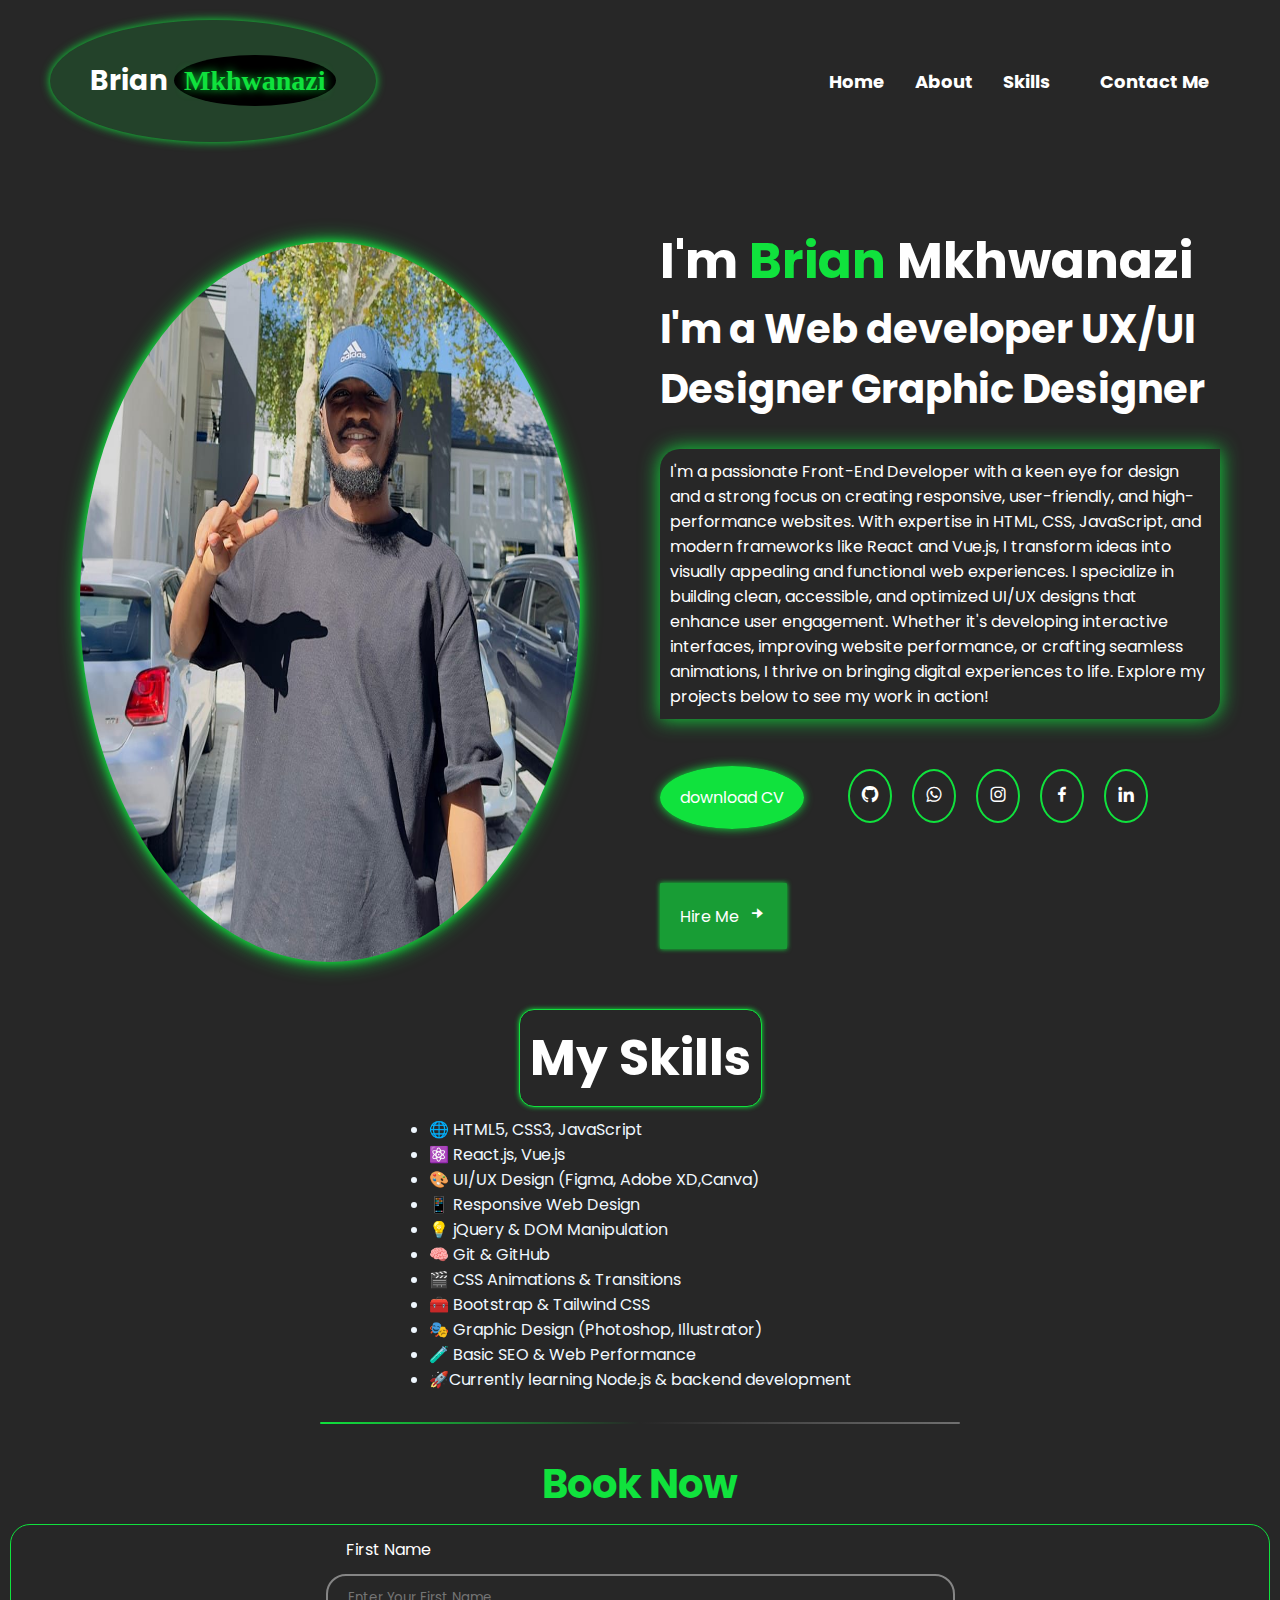
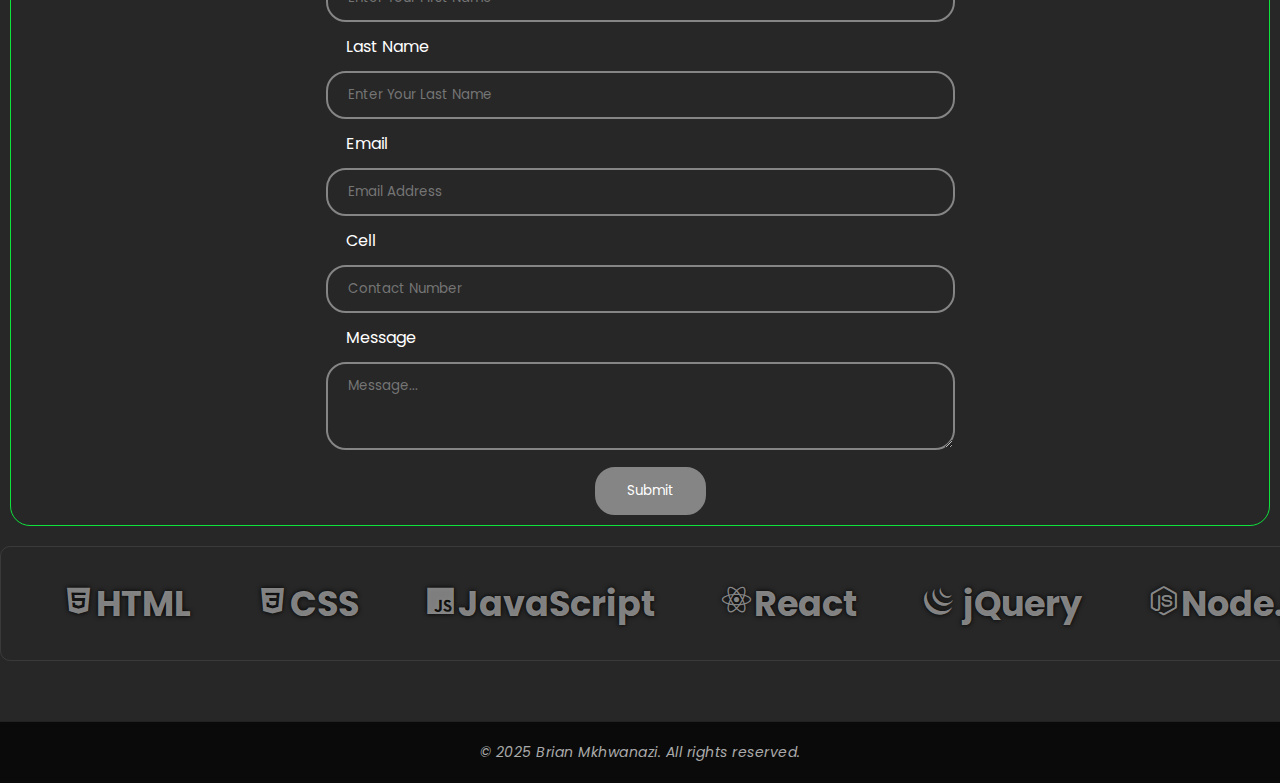
<file: index.html>
<!DOCTYPE html>
<html>
    <head>
       <meta charset="UTF-8">
       <meta name="viewport" content="width=device=width,  initial-scale=1.0">
       <link rel="stylesheet" href="Styles.css">
       <link href='https://unpkg.com/boxicons@2.1.4/css/boxicons.min.css' rel='stylesheet'>
       <link rel="stylesheet" href="https://cdnjs.cloudflare.com/ajax/libs/font-awesome/6.7.2/css/all.min.css" integrity="sha512-Evv84Mr4kqVGRNSgIGL/F/aIDqQb7xQ2vcrdIwxfjThSH8CSR7PBEakCr51Ck+w+/U6swU2Im1vVX0SVk9ABhg==" crossorigin="anonymous" referrerpolicy="no-referrer" />
       <title>My portfolio</title>
    </head>
    <body>
      <div class="nav-bar">
        <h1 href="Home.html">Brian <span>Mkhwanazi</span></h1>
        <div class="nav-list">
            <ul>
                <li href="#">Home</li>
                <li href="#">About</li>
                <li href="#skills">Skills</li>
                <li><a href="contact">Contact Me</a></li>
            </ul>
        </div>
        <div class="dropdown">
          <div class="list">
              <li>Home</li>
              <li>About</li>
              <li>Skills</li>
              <li>Book Now</li>
          </ul>
        </div>
      </div>
      </div>
      <div class="content">
        <div class="image">
          <img src="./Images/Me.jpg">
        </div>
        <div class="content-main">
          <h1>I'm <span>Brian</span> Mkhwanazi</h1>
            <h2> I'm a
            <span style="--i:4" data-text="Web developer">Web developer</span>
            <span style="--i:3" data-text="UI/UX Designer">UX/UI Designer</span>
            <span style="--i:2" data-text="Graphic">Graphic Designer</span>
          </h2>
          <p>I'm a passionate Front-End Developer with a keen eye for design and a strong focus on creating responsive, user-friendly, and high-performance websites. With expertise in HTML, CSS, JavaScript, and modern frameworks like React and Vue.js, I transform ideas into visually appealing and functional web experiences. I specialize in building clean, accessible, and optimized UI/UX designs that enhance user engagement. Whether it's developing interactive interfaces, improving website performance, or crafting seamless animations, I thrive on bringing digital experiences to life. Explore my projects below to see my work in action!</p>
          <a href="#" class="btn" href="./docs/Updated_Dzunisani_Brian_Mkhwanazi_CV.docx" target="_blank">download CV</a>
                <div class="btn-links">
                    <a href="https://github.com/BrianJacksons2811" target="_blank"><i class='bx bxl-github'></i></a>
                    <a href="https://web.whatsapp.com/" target="_blank"><i class='bx bxl-whatsapp' ></i></a>
                    <a href="https://www.instagram.com/" target="_blank"><i class='bx bxl-instagram' ></i></a>
                    <a href="https://www.facebook.com/" target="_blank"><i class='bx bxl-facebook' ></i></a>
                    <a href="https://www.linkedin.com/in/dzunisani-brian-mkhwanazi-035922179/" target="_blank"><i class='bx bxl-linkedin' ></i></a>
                </div>
                <div class="hire-btn">
                  <a href="#" target="_blank">Hire Me<i class='bx bxs-right-arrow-alt' ></i></i></a>
                </div>
              </div>
        </div>
      </div>
      </div>
      <div class="skills-page">
        <div class="heading">
          <h3 id="#skills">My Skills</h3>
          <div class="content-skills">
            <ul>
              <li>🌐 HTML5, CSS3, JavaScript</li>
              <li>⚛️ React.js, Vue.js</li>
              <li>🎨 UI/UX Design (Figma, Adobe XD,Canva)</li>
              <li>📱 Responsive Web Design</li>
              <li>💡 jQuery & DOM Manipulation</li>
              <li>🧠 Git & GitHub</li>
              <li>🎬 CSS Animations & Transitions</li>
              <li>🧰 Bootstrap & Tailwind CSS</li>
              <li>🎭 Graphic Design (Photoshop, Illustrator)</li>
              <li>🧪 Basic SEO & Web Performance</li>
              <li>🚀Currently learning Node.js & backend development</li>
            </ul>
          </div>
        </div>
      </div>
      <hr>
      <div class="contact-page">
        <div class="form-heading">
          <h3 id="#contact">Book Now</h3>
          <div class="contact-form">
            <form id="contact-form">
              <label for="First-name">First Name</label>
              <input type="text" id="name" name="First-name" placeholder="Enter Your First Name" required="">
            
          
              <label for="Last-name">Last Name</label>
              <input type="text" id="name" name="Last-name" placeholder="Enter Your Last Name" required="">
            
            
              <label for="Email">Email</label>
              <input type="email" id="Email" name="Email" placeholder="Email Address" required="">
            
            
              <label for="Cell-Number">Cell</label>
              <input type="text" id="Cell-Number" name="Cell number" placeholder="Contact Number" required="">
              <span id="cell-warning" style="color: red; display: none; font-size: 14px;">
                ⚠️ Cell number should contain only digits.</span>
              <label for="bio">Message</label>
                <textarea id="Message" name="bio" rows="3" cols="30" placeholder="Message..." required=""></textarea>
            
            <div class="Submit-btn">
              <input type="submit" href="#" value="Submit">
            </div>
            </form>
          </div>
        </div>
      </div>
      <div class="carousel-skills">
      <div class="carousel-moving">
        <span><i class='bx bxl-html5'></i>HTML</span>
        <span><i class='bx bxl-css3'></i>CSS</span>
        <span><i class='bx bxl-javascript'></i>JavaScript</span>
        <span><i class='bx bxl-react'></i>React</span>
        <span><i class='bx bxl-jquery'></i> jQuery</span>
        <span><i class='bx bxl-nodejs'></i>Node.js</span>
        <span><i class='bx bxl-figma'></i> Figma</span>
        <span><i class='bx bx-paint'></i> UI/UX</span>
        <span><i class='bx bxl-github'></i>GitHub</span>
        <span><i class='bx bxl-git'></i> Git</span>
        <span><i class='bx bxl-adobe'></i>Photoshop</span>
        <span><i class='bx bx-vector'></i>Canva</span>
      </div>
      </div>
      <script src="index.js">js</script>
    </body>
    <footer class="footer">
      <p>&copy; 2025 Brian Mkhwanazi. All rights reserved.</p>
    </footer>
</html>
</file>
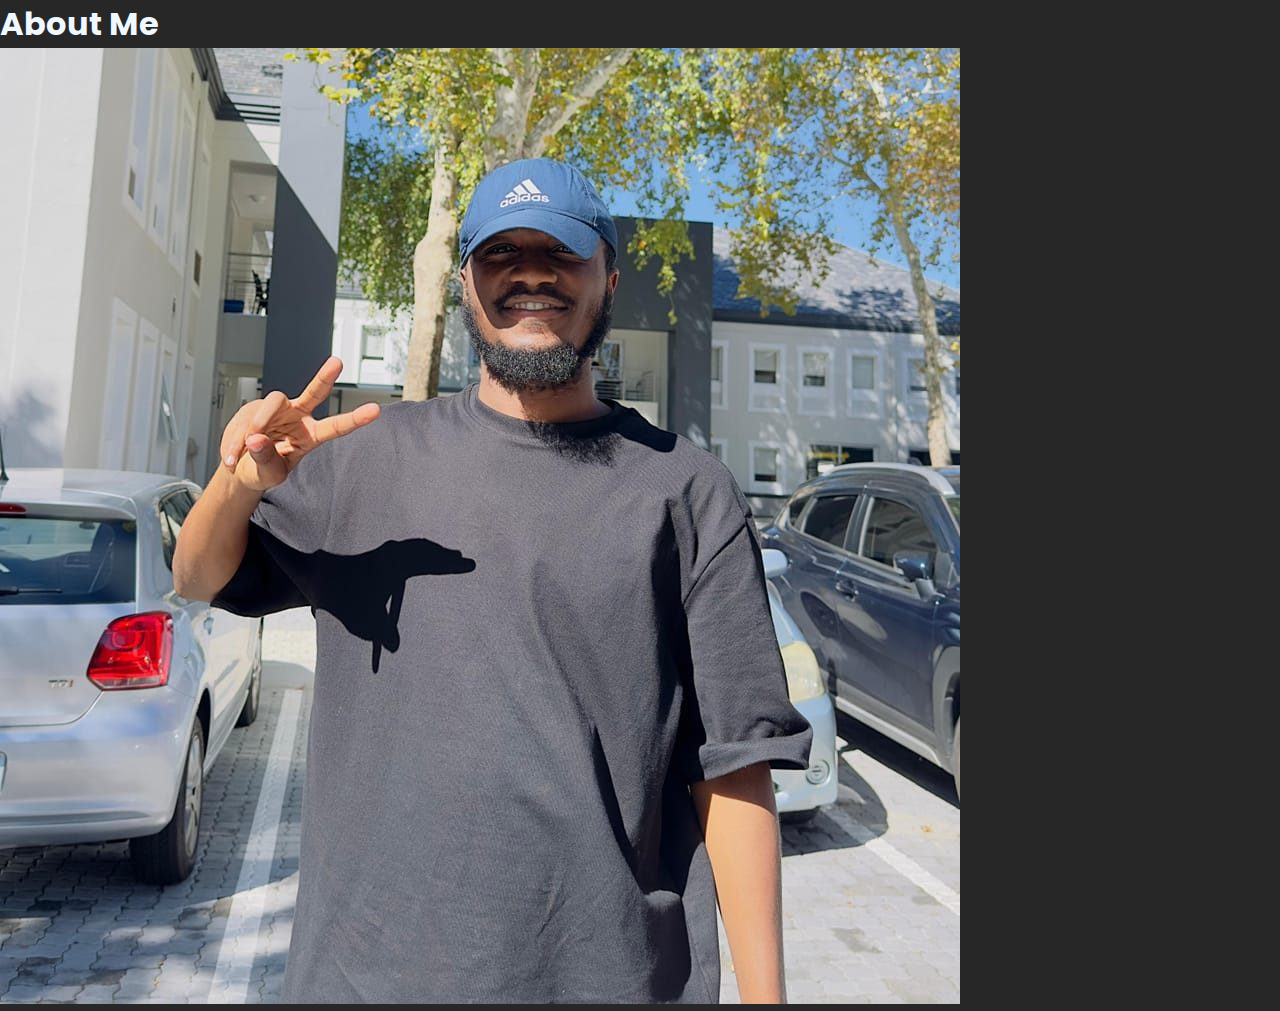
<file: About.html>
<!DOCTYPE html>
<html>
<head>
    <meta charset="UTF-8">
    <meta name="viewport" content="width=device=width,  initial-scale=1.0">
    <link rel="stylesheet" href="Styles2.css">
    <link href='https://unpkg.com/boxicons@2.1.4/css/boxicons.min.css' rel='stylesheet'>
    <link rel="stylesheet" href="https://cdnjs.cloudflare.com/ajax/libs/font-awesome/6.7.2/css/all.min.css" integrity="sha512-Evv84Mr4kqVGRNSgIGL/F/aIDqQb7xQ2vcrdIwxfjThSH8CSR7PBEakCr51Ck+w+/U6swU2Im1vVX0SVk9ABhg==" crossorigin="anonymous" referrerpolicy="no-referrer" />
    <title>contact Me</title>
</head>
<body>
  <div class="About-container">
    <h1>About Me</h1>
  </div>
  <div class="content">
    <div class="image">
        <img src="./Images/Me.jpg">
      </div>
  </div>
</body>
</html>
</file>
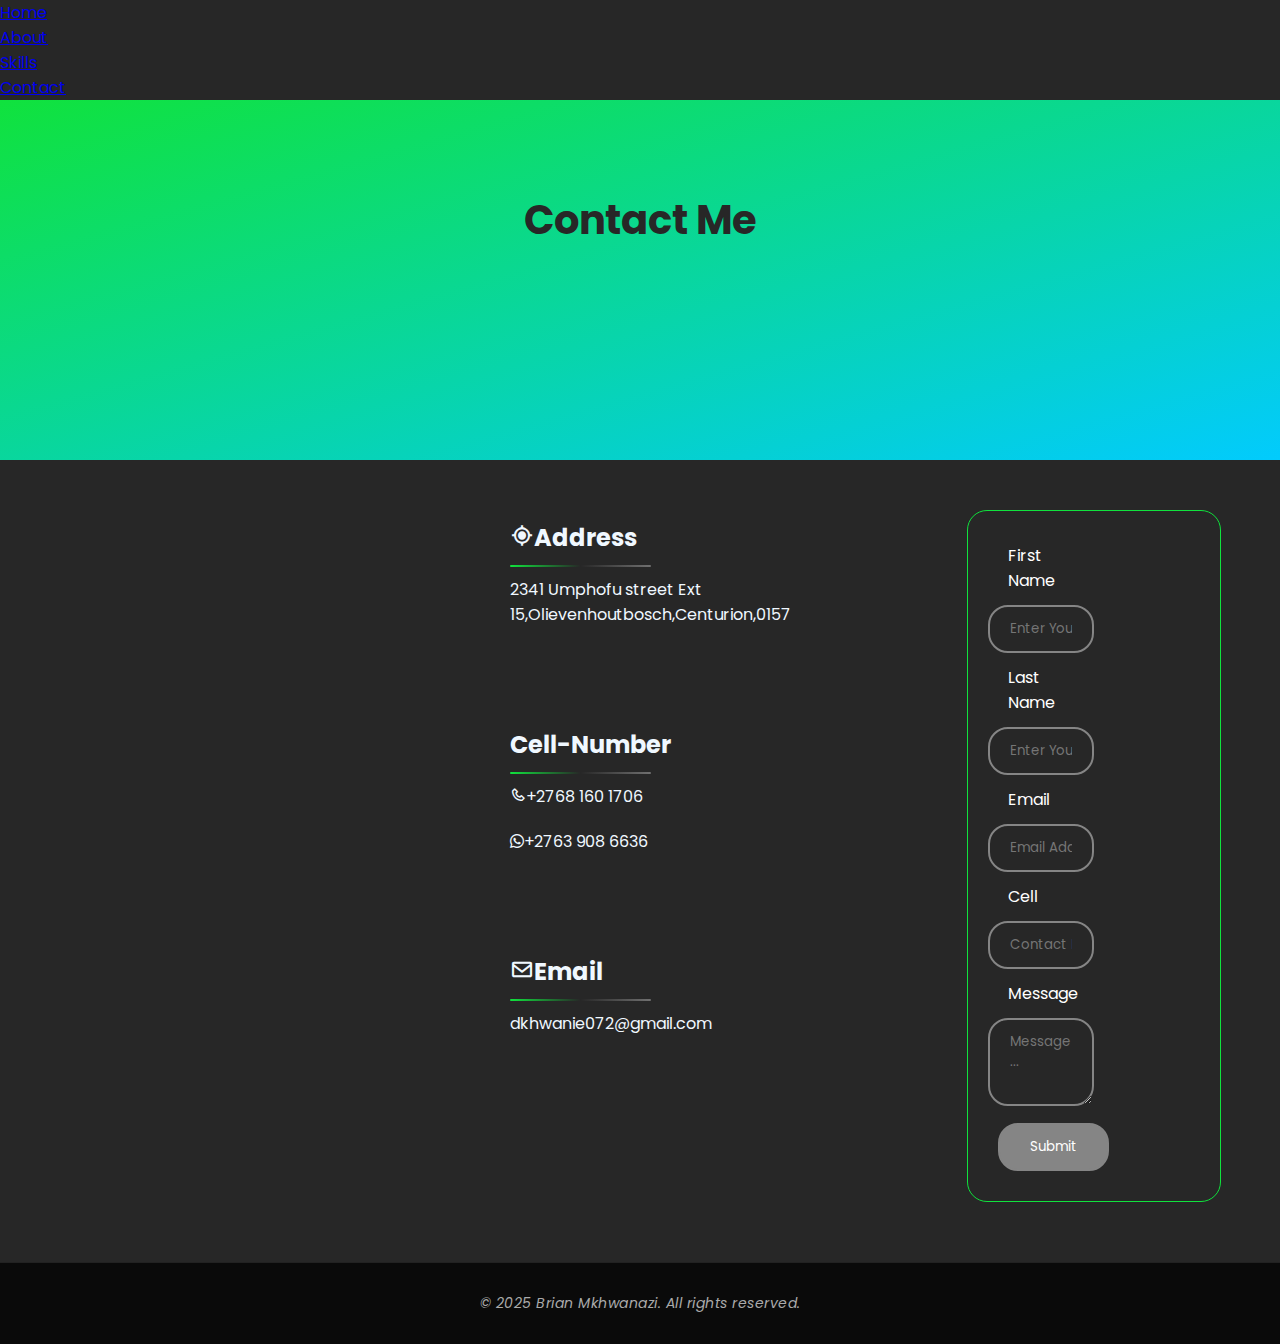
<file: contact.html>
<!DOCTYPE html>
<html>
    <head>
        <meta charset="UTF-8">
       <meta name="viewport" content="width=device=width,  initial-scale=1.0">
       <link rel="stylesheet" href="Styles2.css">
       <link href='https://unpkg.com/boxicons@2.1.4/css/boxicons.min.css' rel='stylesheet'>
       <link rel="stylesheet" href="https://cdnjs.cloudflare.com/ajax/libs/font-awesome/6.7.2/css/all.min.css" integrity="sha512-Evv84Mr4kqVGRNSgIGL/F/aIDqQb7xQ2vcrdIwxfjThSH8CSR7PBEakCr51Ck+w+/U6swU2Im1vVX0SVk9ABhg==" crossorigin="anonymous" referrerpolicy="no-referrer" />
       <title>contact Me</title>
    </head>
    <body>
        <div class="container1">
             <div class="nav-list">
            <ul>
                <li><a href="index.html">Home</a></li>
                <li><a href="About.html">About</a></li>
                <li><a href="#skills">Skills</a></li>
                <li><a href="contact.html">Contact</a></li>
            </ul>
        </div>
            <div class="heading-container">
                <h1>Contact Me</h1>
            </div>
        </div>
        <div class="contact-content">
            <div class="contact-dtl">
                <div class="address">
                    <h2> <i class='bx bx-current-location' ></i>Address</h2>
                    <hr>
                    <p>2341 Umphofu street Ext 15,Olievenhoutbosch,Centurion,0157</p>
                </div>
                <div class="Cell-number">
                    <h2>Cell-Number</h2>
                    <hr>
                    <p><i class='bx bx-phone'></i>+2768 160 1706</p>
                    <p><i class="fab fa-whatsapp"></i>+2763 908 6636</p>
                </div>
                <div class="Email-address">
                    <h2><i class='bx bx-envelope' ></i>Email</h2>
                    <hr>
                    <p>dkhwanie072@gmail.com</p>
                </div>
            </div>
            <div class="form">
                <form id="contact-form">
                    <label for="First-name">First Name</label>
                    <input type="text" id="name" name="First-name" placeholder="Enter Your First Name" required="">
                  
                
                    <label for="Last-name">Last Name</label>
                    <input type="text" id="name" name="Last-name" placeholder="Enter Your Last Name" required="">
                  
                  
                    <label for="Email">Email</label>
                    <input type="email" id="Email" name="Email" placeholder="Email Address" required="">
                  
                  
                    <label for="Cell-Number">Cell</label>
                    <input type="text" id="Cell-Number" name="Cell number" placeholder="Contact Number" required="">
                    <span id="cell-warning" style="color: red; display: none; font-size: 14px;">
                      ⚠️ Cell number should contain only digits.</span>
                    <label for="bio">Message</label>
                      <textarea id="Message" name="bio" rows="3" cols="30" placeholder="Message..." required=""></textarea>
                  
                  <div class="Submit-btn">
                    <input type="submit" href="#" value="Submit">
                  </div>
                  </form>
            </div>
        </div>
        <script src="index.js"></script>
    </body>
    <footer class="footer">
        <p>&copy; 2025 Brian Mkhwanazi. All rights reserved.</p>
      </footer>
</html>
</file>
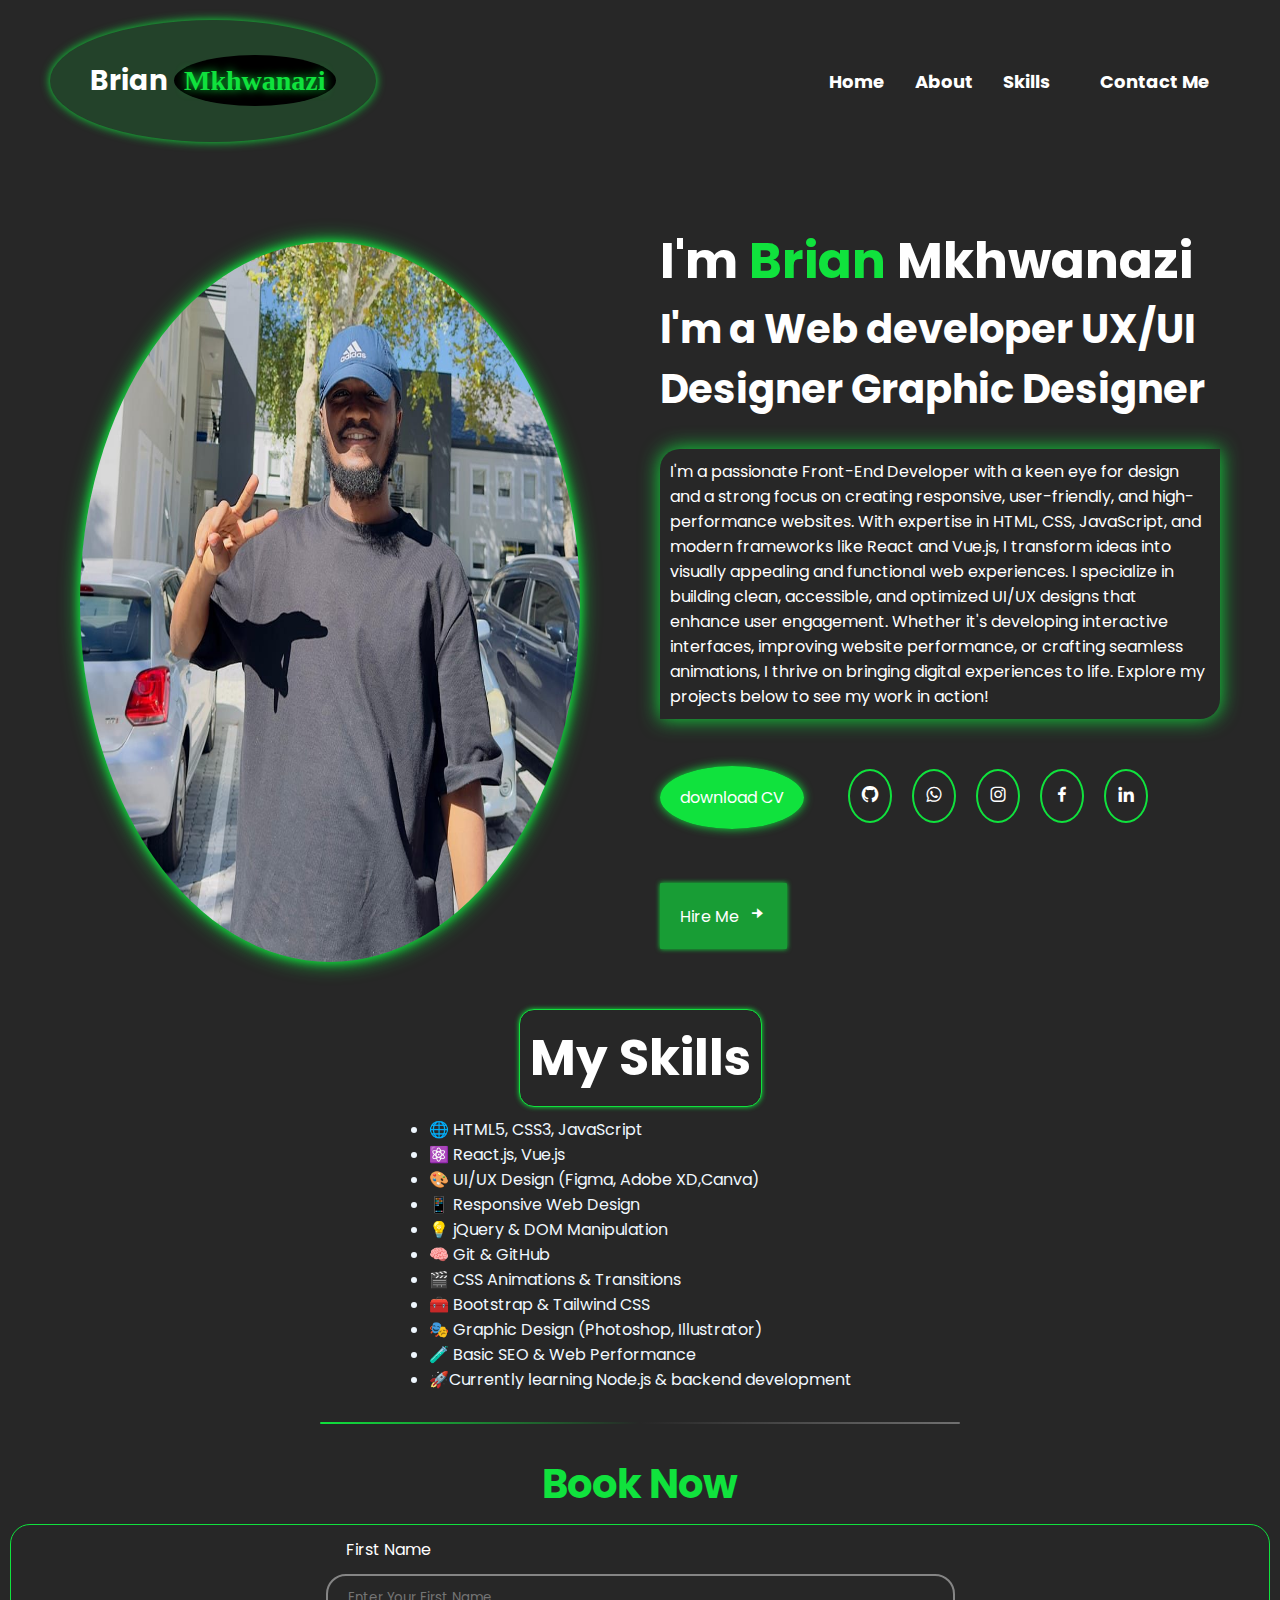
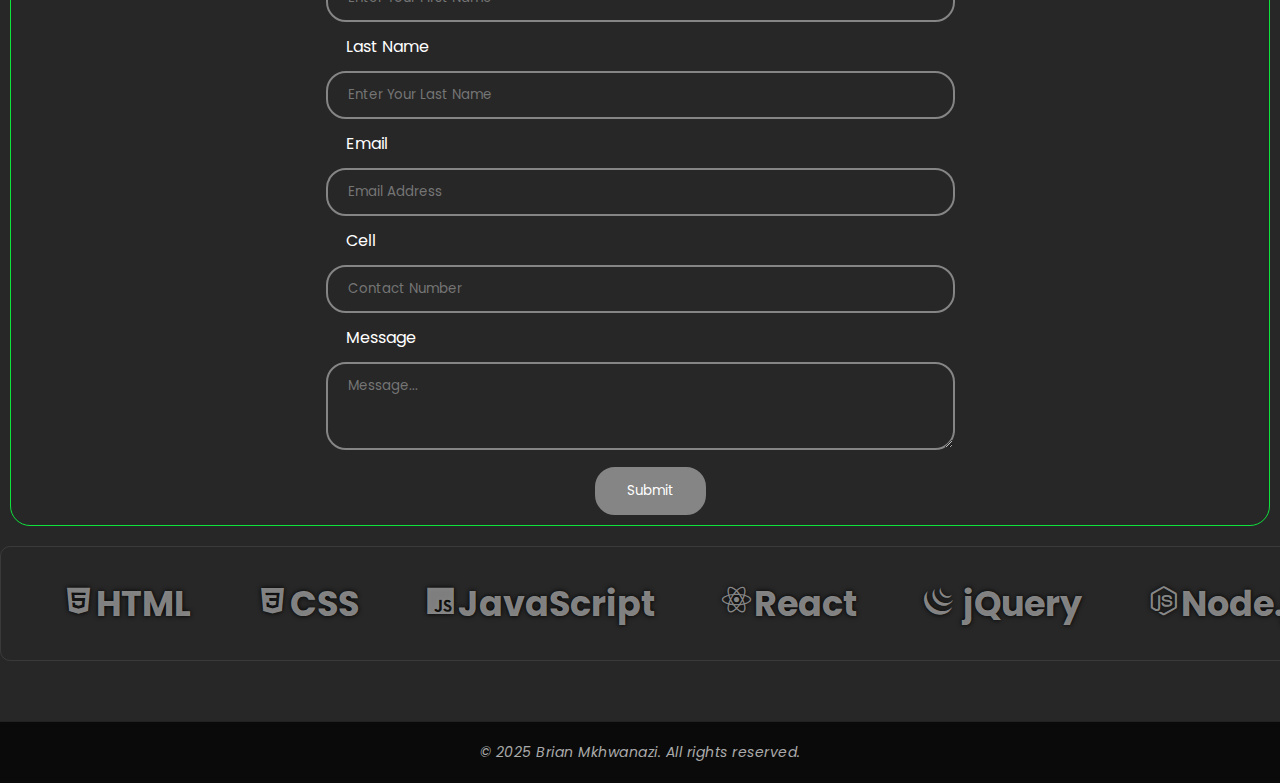
<file: Home.html>
<!DOCTYPE html>
<html>
    <head>
       <meta charset="UTF-8">
       <meta name="viewport" content="width=device=width,  initial-scale=1.0">
       <link rel="stylesheet" href="Styles.css">
       <link href='https://unpkg.com/boxicons@2.1.4/css/boxicons.min.css' rel='stylesheet'>
       <link rel="stylesheet" href="https://cdnjs.cloudflare.com/ajax/libs/font-awesome/6.7.2/css/all.min.css" integrity="sha512-Evv84Mr4kqVGRNSgIGL/F/aIDqQb7xQ2vcrdIwxfjThSH8CSR7PBEakCr51Ck+w+/U6swU2Im1vVX0SVk9ABhg==" crossorigin="anonymous" referrerpolicy="no-referrer" />
       <title>My portfolio</title>
    </head>
    <body>
      <div class="nav-bar">
        <h1 href="Home.html">Brian <span>Mkhwanazi</span></h1>
        <div class="nav-list">
            <ul>
                <li href="#">Home</li>
                <li href="#">About</li>
                <li href="#skills">Skills</li>
                <li><a href="contact">Contact Me</a></li>
            </ul>
        </div>
        <div class="dropdown">
          <div class="list">
              <li>Home</li>
              <li>About</li>
              <li>Skills</li>
              <li>Book Now</li>
          </ul>
        </div>
      </div>
      </div>
      <div class="content">
        <div class="image">
          <img src="./Images/Me.jpg">
        </div>
        <div class="content-main">
          <h1>I'm <span>Brian</span> Mkhwanazi</h1>
            <h2> I'm a
            <span style="--i:4" data-text="Web developer">Web developer</span>
            <span style="--i:3" data-text="UI/UX Designer">UX/UI Designer</span>
            <span style="--i:2" data-text="Graphic">Graphic Designer</span>
          </h2>
          <p>I'm a passionate Front-End Developer with a keen eye for design and a strong focus on creating responsive, user-friendly, and high-performance websites. With expertise in HTML, CSS, JavaScript, and modern frameworks like React and Vue.js, I transform ideas into visually appealing and functional web experiences. I specialize in building clean, accessible, and optimized UI/UX designs that enhance user engagement. Whether it's developing interactive interfaces, improving website performance, or crafting seamless animations, I thrive on bringing digital experiences to life. Explore my projects below to see my work in action!</p>
          <a href="#" class="btn" href="./docs/Updated_Dzunisani_Brian_Mkhwanazi_CV.docx" target="_blank">download CV</a>
                <div class="btn-links">
                    <a href="https://github.com/BrianJacksons2811" target="_blank"><i class='bx bxl-github'></i></a>
                    <a href="https://web.whatsapp.com/" target="_blank"><i class='bx bxl-whatsapp' ></i></a>
                    <a href="https://www.instagram.com/" target="_blank"><i class='bx bxl-instagram' ></i></a>
                    <a href="https://www.facebook.com/" target="_blank"><i class='bx bxl-facebook' ></i></a>
                    <a href="https://www.linkedin.com/in/dzunisani-brian-mkhwanazi-035922179/" target="_blank"><i class='bx bxl-linkedin' ></i></a>
                </div>
                <div class="hire-btn">
                  <a href="#" target="_blank">Hire Me<i class='bx bxs-right-arrow-alt' ></i></i></a>
                </div>
              </div>
        </div>
      </div>
      </div>
      <div class="skills-page">
        <div class="heading">
          <h3 id="#skills">My Skills</h3>
          <div class="content-skills">
            <ul>
              <li>🌐 HTML5, CSS3, JavaScript</li>
              <li>⚛️ React.js, Vue.js</li>
              <li>🎨 UI/UX Design (Figma, Adobe XD,Canva)</li>
              <li>📱 Responsive Web Design</li>
              <li>💡 jQuery & DOM Manipulation</li>
              <li>🧠 Git & GitHub</li>
              <li>🎬 CSS Animations & Transitions</li>
              <li>🧰 Bootstrap & Tailwind CSS</li>
              <li>🎭 Graphic Design (Photoshop, Illustrator)</li>
              <li>🧪 Basic SEO & Web Performance</li>
              <li>🚀Currently learning Node.js & backend development</li>
            </ul>
          </div>
        </div>
      </div>
      <hr>
      <div class="contact-page">
        <div class="form-heading">
          <h3 id="#contact">Book Now</h3>
          <div class="contact-form">
            <form id="contact-form">
              <label for="First-name">First Name</label>
              <input type="text" id="name" name="First-name" placeholder="Enter Your First Name" required="">
            
          
              <label for="Last-name">Last Name</label>
              <input type="text" id="name" name="Last-name" placeholder="Enter Your Last Name" required="">
            
            
              <label for="Email">Email</label>
              <input type="email" id="Email" name="Email" placeholder="Email Address" required="">
            
            
              <label for="Cell-Number">Cell</label>
              <input type="text" id="Cell-Number" name="Cell number" placeholder="Contact Number" required="">
              <span id="cell-warning" style="color: red; display: none; font-size: 14px;">
                ⚠️ Cell number should contain only digits.</span>
              <label for="bio">Message</label>
                <textarea id="Message" name="bio" rows="3" cols="30" placeholder="Message..." required=""></textarea>
            
            <div class="Submit-btn">
              <input type="submit" href="#" value="Submit">
            </div>
            </form>
          </div>
        </div>
      </div>
      <div class="carousel-skills">
      <div class="carousel-moving">
        <span><i class='bx bxl-html5'></i>HTML</span>
        <span><i class='bx bxl-css3'></i>CSS</span>
        <span><i class='bx bxl-javascript'></i>JavaScript</span>
        <span><i class='bx bxl-react'></i>React</span>
        <span><i class='bx bxl-jquery'></i> jQuery</span>
        <span><i class='bx bxl-nodejs'></i>Node.js</span>
        <span><i class='bx bxl-figma'></i> Figma</span>
        <span><i class='bx bx-paint'></i> UI/UX</span>
        <span><i class='bx bxl-github'></i>GitHub</span>
        <span><i class='bx bxl-git'></i> Git</span>
        <span><i class='bx bxl-adobe'></i>Photoshop</span>
        <span><i class='bx bx-vector'></i>Canva</span>
      </div>
      </div>
      <script src="index.js">js</script>
    </body>
    <footer class="footer">
      <p>&copy; 2025 Brian Mkhwanazi. All rights reserved.</p>
    </footer>
</html>
</file>
<file: Styles.css>
@import url("https://fonts.googleapis.com/css2?family=Poppins:ital,wght@0,100;0,200;0,300;0,400;0,500;0,600;0,700;0,800;0,900;1,100;1,200;1,300;1,400;1,500;1,600;1,700;1,800;1,900&display=swap");

*{
    margin: 0;
    padding: 0;
    font-family: 'poppins',Arial, Helvetica, sans-serif;
    background-color: #272727;
}
body{
  width: 100%;
  height: 100vh;
  opacity: 0;
  transition: opacity 1s ease-in;
}
.nav-bar {
    display: flex;
    justify-content: space-between;
    align-items: center;
    background-color: transparent;
    padding: 20px 50px;
    color: #ffffff;
  }

  /* left heading side*/

  .nav-bar h1 {
    color: #ffffff;
    background-color: #10e23e25;
    padding: 40px;
    border-radius: 100%;
    box-shadow:0 0 10px #10e23d;
    margin: 0;
    font-size: 28px;
    font-weight: bold;
    cursor: pointer;
    
  }
   .nav-bar h1 span{
    color: #10e23d;
    font-family: 'Alex Brush', cursive;
    background-color: #000000;
    text-shadow: 0 0 10px #10e23d;
    border-radius: 50%;
    padding: 10px;

   }

/*style the list*/
  .nav-list ul {
    display: flex;
    gap: 30px;
    list-style: none;
    margin: 0;
    padding: 0;
  }
  .nav-list ul li{
    cursor: pointer;
    font-size:18px;
    font-weight: bold;
  }

 .dropdown .list li{
    display: flex;
    text-decoration: none;
    justify-content: center;
    padding: 15px 0;
    align-items:center;
    cursor: pointer;
    transition: 0.2s linear;

  }

  .dropdown{
    z-index:100;
    position: absolute;
    background: rgba(255, 255, 255, 0.1);
    top: 0;
    transform: translateY(-500px);
    width: 100%;
    height: auto;
    backdrop-filter: blur(4px);
    box-shadow:0 0 20px #000000;
    transition: 0.2s linear;
  }

  .dropdown .list li:hover{
  background-color: #10e23e67;
  }

 
  .nav-list ul li:hover{
    transform: scale(1.1);
    transition: 1.5s;
  }

  .book-now{
    background-color: #04ff3a2f;
    padding: 20px;
    margin-top:-20px;
    border-radius: 30px;
}
.book-now:hover {
  transform: none;
  color:#000000; 
}

/*styling the content*/
.content{
  display: flex;
  gap: 60px;
  justify-content: center;
  align-items: center;
  margin: 40px;
}

.content .image img{
  box-shadow: 0 0 50px #10e23d;
  overflow: hidden;
  border-radius: 100%;
  right: 50px;
  width: 500px;
  height: 80vh;
  margin-top: 40px;
  margin-left: 40px;
  animation: glowPulse 2s infinite alternate ease-in-out;
  box-shadow: 0 0 10px #10e23d, 0 0 20px #10e23d;
}

@keyframes glowPulse {
  from {
    box-shadow: 0 0 5px lime, 0 0 10px lime;
  }
  to {
    box-shadow: 0 0 20px lime, 0 0 40px lime, 0 0 60px lime;
  }
}

.content .content-main{
  color: #ffffff;
  margin: 20px;
  min-height: 100px;
}
.content-main h1{
  font-size: 50px;
}

.content-main h1 span{
  color: #10e23d;
}
.content-main h2{
  font-size: 40px;
 
}
.content .content-main P{
  box-shadow: 0 0 20px #10e23d;
  margin: 30px 0;
  padding: 10px;
  border-radius: 20px 0;
}


.typewriter-heading {
  font-size: 2rem;
  font-weight: 600;
  color: #858585;
}

#typewriter-text {
  color: #10e23d;
}

.cursor {
  display: inline-block;
  animation: blink 0.7s steps(1) infinite;
  color: #10e23d;
}

@keyframes blink {
  50% {
    opacity: 0;
  }
}
a{
  color: #ffffff;
  text-decoration: none;
  padding: 20px;
}
.btn{
  background-color: #10e23d;
  padding: 20px;
  margin: 10px 0;
  border-radius: 100%;
  box-shadow: 0 0 10px #10e23d;
  transition: .5s;
}
.btn:hover{
  background-color: #272727;
  box-shadow: 0 0 5px #10e23d;
  transform: scale(1.2);
}

.btn-links{
  display: inline-flex;
  gap: 20px;
  padding: 20px;
  margin-left: 20px;
  font-size: 20px;
}

.btn-links a{
  border: 2px solid #10e23d;
  border-radius: 50%;
  padding: 10px;
  transition: .5s;
}

.btn-links a:hover{
  background-color: #10e23d;
  box-shadow: 0 0 5px #10e23d;
  transform: scale(1.2);
}
.hire-btn{
  margin-top: 40px;
}
.hire-btn a{
 background-color: #10e23ea1;
 display: inline-block;
 border-radius: 1px;
 box-shadow: 0 0 5px #10e23d;
 padding: none;
}

.hire-btn a i{
  background-color: transparent;
  margin-left: 8PX;
  font-size: 20px;
  
}
 .fade-in {
  opacity: 1;
  transition: 5s;
}

.show {
  opacity: 1;
  transform: translateY(0);
}

/* Styling skill page*/
.skills-page .heading{
  justify-content: center;
  justify-items: center;
  color: #ffffff;
  text-decoration: none;
}

.skills-page .heading h3{
  font-size: 50px;
  border: 1px solid #10e23d;
  border-radius: 15px;
  padding: 10px;
  margin-bottom:10px;
  box-shadow: 0 0 5px #10e23d;


}

.skills-page .content-skills{
  cursor:pointer;

}
.content-skills li{
  color: aliceblue;
}
.content-skills li:hover{
  background-color:#10e23d;
  border-radius: 10px;
  transform: scale(1.1);
}
hr{
  width: 50%;
  height: 2px;
  margin: 30px auto;
  background:#000000;
  border: none;
  border-radius: 10px;
  margin: 30px auto;
  background: linear-gradient(to right, #10e23d 0%, transparent 50%, #707070 100%);
}

/*contact page styling*/
.contact-page .form-heading h3{
  color: #10e23d;
  font-size: 40px;
}

.contact-page{
  text-align: center;
}

.contact-form form{
  color: aliceblue;
  justify-items: center;
  border: 1px solid #10e23d;
  border-radius: 20px;
  backdrop-filter: blur(10px);
  margin: 10px;
}

label ,input,
textarea{
  display: inline-flex;
  background-color: transparent;
  color: #ffffff;
  width: 50%;
  padding: 12px 20px;
  box-sizing: border-box;
}

input ,textarea{
  border:2px solid #858585;
  border-radius: 20px;
}

.Submit-btn input{
    width: 100%;
    background-color: #858585;
    margin: 10px;
    cursor: pointer;
}

.carousel-skills{
  width: 100%;
  overflow: hidden;
  white-space: nowrap;
  background: transparent;
  border: 1px solid #85858536;
  justify-content: center;
  padding: 30px;
  border-radius: 10px;
  margin: 20px 0;
}


.carousel-moving {
  display: inline-block;
  animation: scrollSkills 20s linear infinite;
}
.carousel-moving span {
  display: inline-block;
  margin: 0 30px;
  font-size: 35px;
  font-weight: bold;
  color: #b8b8b8b6;
  text-shadow: 0 0 5px #000000;
}

@keyframes scrollSkills {
  from {
    transform: translateX(110%);
  }
  to {
    transform: translateX(-110%);
  }
}

/*footer styling*/

.footer {
  text-align: center;
  padding: 20px 10px;
  background-color: #0a0a0a;
  color: #aaa;
  font-size: 14px;
  margin-top: 60px;
  border-top: 1px solid #222;
}

.footer p {
  background-color: transparent;
  margin: 0;
  font-style: italic;
  letter-spacing: 0.5px;
}


/* ============================
   RESPONSIVE DESIGN SECTION
============================ */
/* =====================
    DESKTOP VIEW
===================== */
.menu-toggle,
.dropdown {
  display: none;
}

/* Tablets & smaller desktops */
@media (max-width: 992px) {
  .content {
    flex-direction: column;
    gap: 40px;
    text-align: center;
  }

  .content .image img {
    width: 300px;
    height: auto;
    margin: 0 auto;
  }

  .content-main h1 {
    font-size: 40px;
  }

  .content-main h2 {
    font-size: 28px;
  }

  .nav-bar {
    flex-direction: column;
    padding: 20px;
    gap: 20px;
  }

  .nav-list ul {
    gap: 20px;
    flex-wrap: wrap;
    justify-content: center;
  }

  .carousel-moving span {
    font-size: 26px;
  }
}

/* Mobile phones */
@media (max-width: 600px) {
  .content {
    margin: 20px;
  }

  .content .image img {
    width: 200px;
    height: auto;
  }

  .content-main h1 {
    font-size: 28px;
  }

  .content-main h2 {
    font-size: 22px;
  }

  .btn {
    padding: 15px;
    font-size: 14px;
  }

  .btn-links {
    flex-wrap: wrap;
    justify-content: center;
    font-size: 18px;
  }

  .btn-links a {
    margin: 5px;
  }

  .hire-btn {
    margin-top: 20px;
  }

  .skills-page .heading h3 {
    font-size: 32px;
  }

  label,
  input,
  textarea {
    width: 90%;
  }

  .carousel-moving span {
    font-size: 18px;
    margin: 0 15px;
  }

  .nav-bar h1 {
    font-size: 20px;
    padding: 20px;
  }

  .nav-list ul {
    flex-direction: column;
    align-items: center;
  }
}

@media (max-width: 768px) {
  .nav-list {
    display: none;
  }

  .menu-toggle {
    display: block;
    font-size: 32px;
    color: #10e23d;
    cursor: pointer;
    padding: 10px;
  }

  .dropdown {
    display: none;
    position: absolute;
    top: 80px;
    width: 100%;
    z-index: 998;
    background: transparent; 
    backdrop-filter: blur(8px);
    -webkit-backdrop-filter: blur(8px); 
    border-top: 1px solid rgba(255, 255, 255, 0.1);
    box-shadow: 0 5px 15px rgba(0, 0, 0, 0.5);
    transition: all 0.3s ease-in-out;
  }

  .dropdown.show {
    display: block;
  }

  .dropdown .list {
    list-style: none;
    padding: 0;
    margin: 0;
  }

  .dropdown .list li {
    z-index: 100;
    padding: 0px;
    text-align: center;
    border-bottom: 1px solid #333;
    font-size: 18px;
    color: #10e23d;
    background-color: transparent;
    transition: 0.3s ease;
  }

  .dropdown .list li:hover {
    background-color: #10e23e67;
  }
  .dropdown .list li a {
    text-decoration: none;
    background-color: transparent;
    color: #10e23d;
    display: block;
  }
}
</file>
<file: Styles2.css>
@import url("https://fonts.googleapis.com/css2?family=Poppins:ital,wght@0,100;0,200;0,300;0,400;0,500;0,600;0,700;0,800;0,900;1,100;1,200;1,300;1,400;1,500;1,600;1,700;1,800;1,900&display=swap");


*{
    margin: 0;
    padding: 0;
    font-family: 'poppins',Arial, Helvetica, sans-serif;
    background-color: #272727;
}

body{
    color: aliceblue;
}
.fade-in {
  opacity: 1;
  transition: 5s;
}

.show {
  opacity: 1;
  transform: translateY(0);
}

.container1 .heading-container h1{
    background: linear-gradient(to bottom right, #10e23d, #02cbfd);
    width: 100%;
    height: 30vh;
    color: #272727;
    text-align: center;
    padding-top: 90px;
    font-size: 40PX;
}

.contact-content{
    display: grid;
    grid-template-columns: repeat(2, 1fr);
    align-items:start;
    gap: 1rem;
    margin: 50px;
}

.contact-dtl{
    display: flex;
    flex-direction: column;
    gap: 5rem;
    padding-left:460px;
  }

 .contact-dtl .address h2 {
    padding: 10px 0 10px 0;
  }

  .contact-dtl .Cell-number h2{
    padding: 10px 0 10px 0;
  }

  .contact-dtl .Email-address h2,p{
    padding: 10px 0 10px 0;
  }
.contact-content form{
    color: aliceblue;
    justify-items: flex-start;
    border: 1px solid #10e23d;
    border-radius: 20px;
    backdrop-filter: blur(10px);
    margin-left: 160px;
    padding: 20px;
    width: 50%;
  }
  
  label ,input,
  textarea{
    display: inline-flex;
    background-color: transparent;
    color: #ffffff;
    width: 50%;
    padding: 12px 20px;
    box-sizing: border-box;
  }
  
  input ,textarea{
    border:2px solid #858585;
    border-radius: 20px;
  }
  
  .Submit-btn input{
    align-self: flex-start;
      width: 100%;
      background-color: #858585;
      margin: 10px;
      cursor: pointer;
  }

  hr{
    width: 50%;
    height: 2px;
    background:#000000;
    border: none;
    border-radius: 10px;
    background: linear-gradient(to right, #10e23d 0%, transparent 50%, #707070 100%);
  }

  /*footer styling*/

.footer {
    text-align: center;
    padding: 20px 10px;
    background-color: #0a0a0a;
    color: #aaa;
    font-size: 14px;
    margin-top: 60px;
    border-top: 1px solid #222;
  }
  
  .footer p {
    background-color: transparent;
    margin: 0;
    font-style: italic;
    letter-spacing: 0.5px;
  }
</file>
